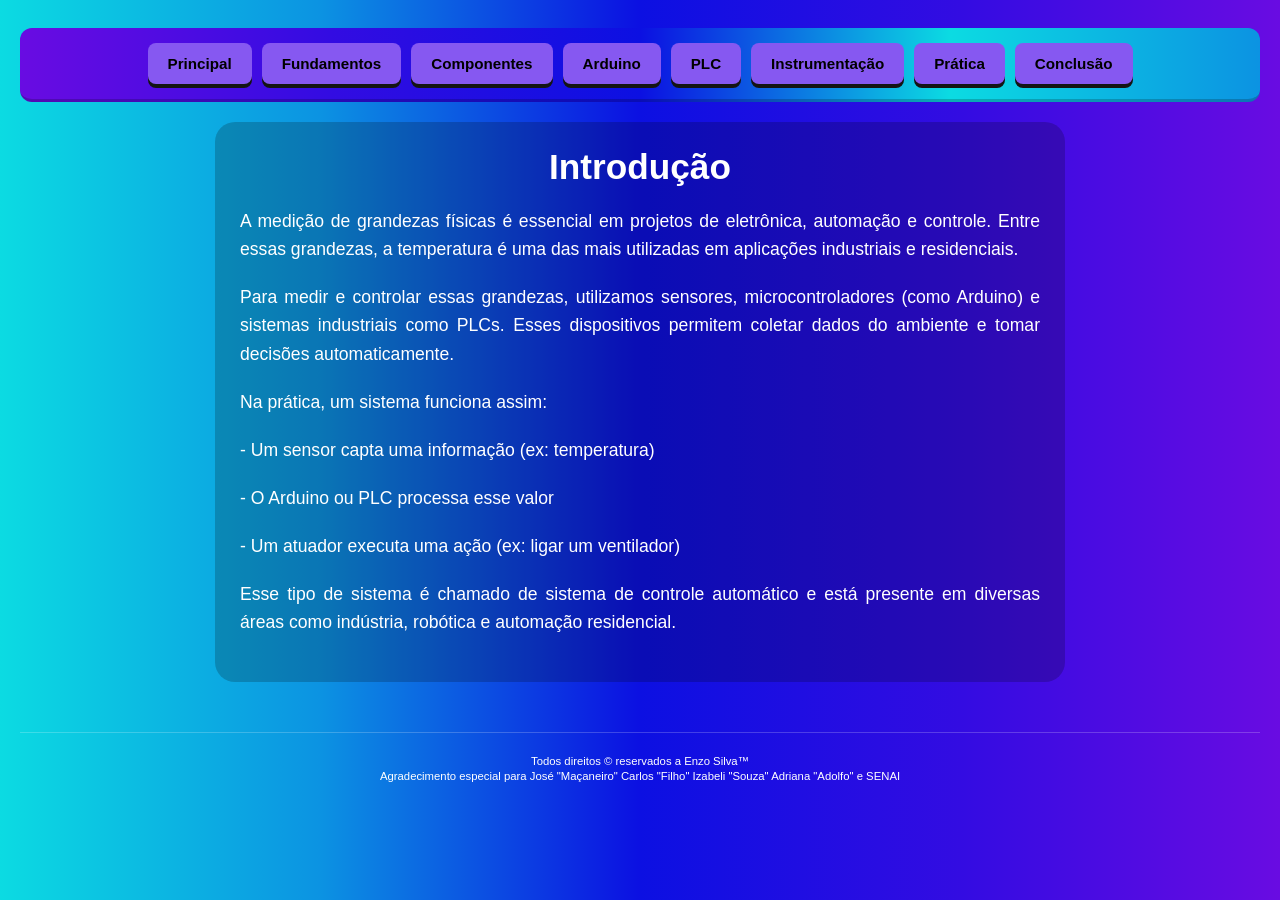
<file: index.html>
<!DOCTYPE html>
<html lang="pt-BR">
<head>
    <meta charset="UTF-8">
    <meta name="viewport" content="width=device-width, initial-scale=1.0">
    <link rel="stylesheet" href="./css/style.css">
    <title>Automação e Sensores</title>
</head>
<body>
<header>
<nav>
<a href="./index.html">Principal</a>
<a href="./html/fundamentos.html">Fundamentos</a>
<a href="./html/componentes.html">Componentes</a>
<a href="./html/arduino.html">Arduino</a>
<a href="./html/plc.html">PLC</a>
<a href="./html/instrumentacao.html">Instrumentação</a>
<a href="./html/pratica.html">Prática</a>
<a href="./html/conclusao.html">Conclusão</a>
</nav>
</header>
<main>
    <h1>Introdução</h1>
    
    <p>A medição de grandezas físicas é essencial em projetos de eletrônica, automação e controle. 
    Entre essas grandezas, a temperatura é uma das mais utilizadas em aplicações industriais e residenciais.</p>
    
    <p>Para medir e controlar essas grandezas, utilizamos sensores, microcontroladores (como Arduino) e sistemas industriais como PLCs. 
    Esses dispositivos permitem coletar dados do ambiente e tomar decisões automaticamente.</p>
    
    <p>Na prática, um sistema funciona assim:</p>
    <p>- Um sensor capta uma informação (ex: temperatura)</p>
    <p>- O Arduino ou PLC processa esse valor</p>
    <p>- Um atuador executa uma ação (ex: ligar um ventilador)</p>
    
    <p>Esse tipo de sistema é chamado de sistema de controle automático e está presente em diversas áreas como indústria, robótica e automação residencial.</p>
    </main>

<footer>
<small>
Todos direitos &copy; reservados a Enzo Silva&trade;<br>
Agradecimento especial para José "Maçaneiro" Carlos "Filho" Izabeli "Souza" Adriana "Adolfo" e SENAI
</small>
</footer>
</body>
</html>
</file>
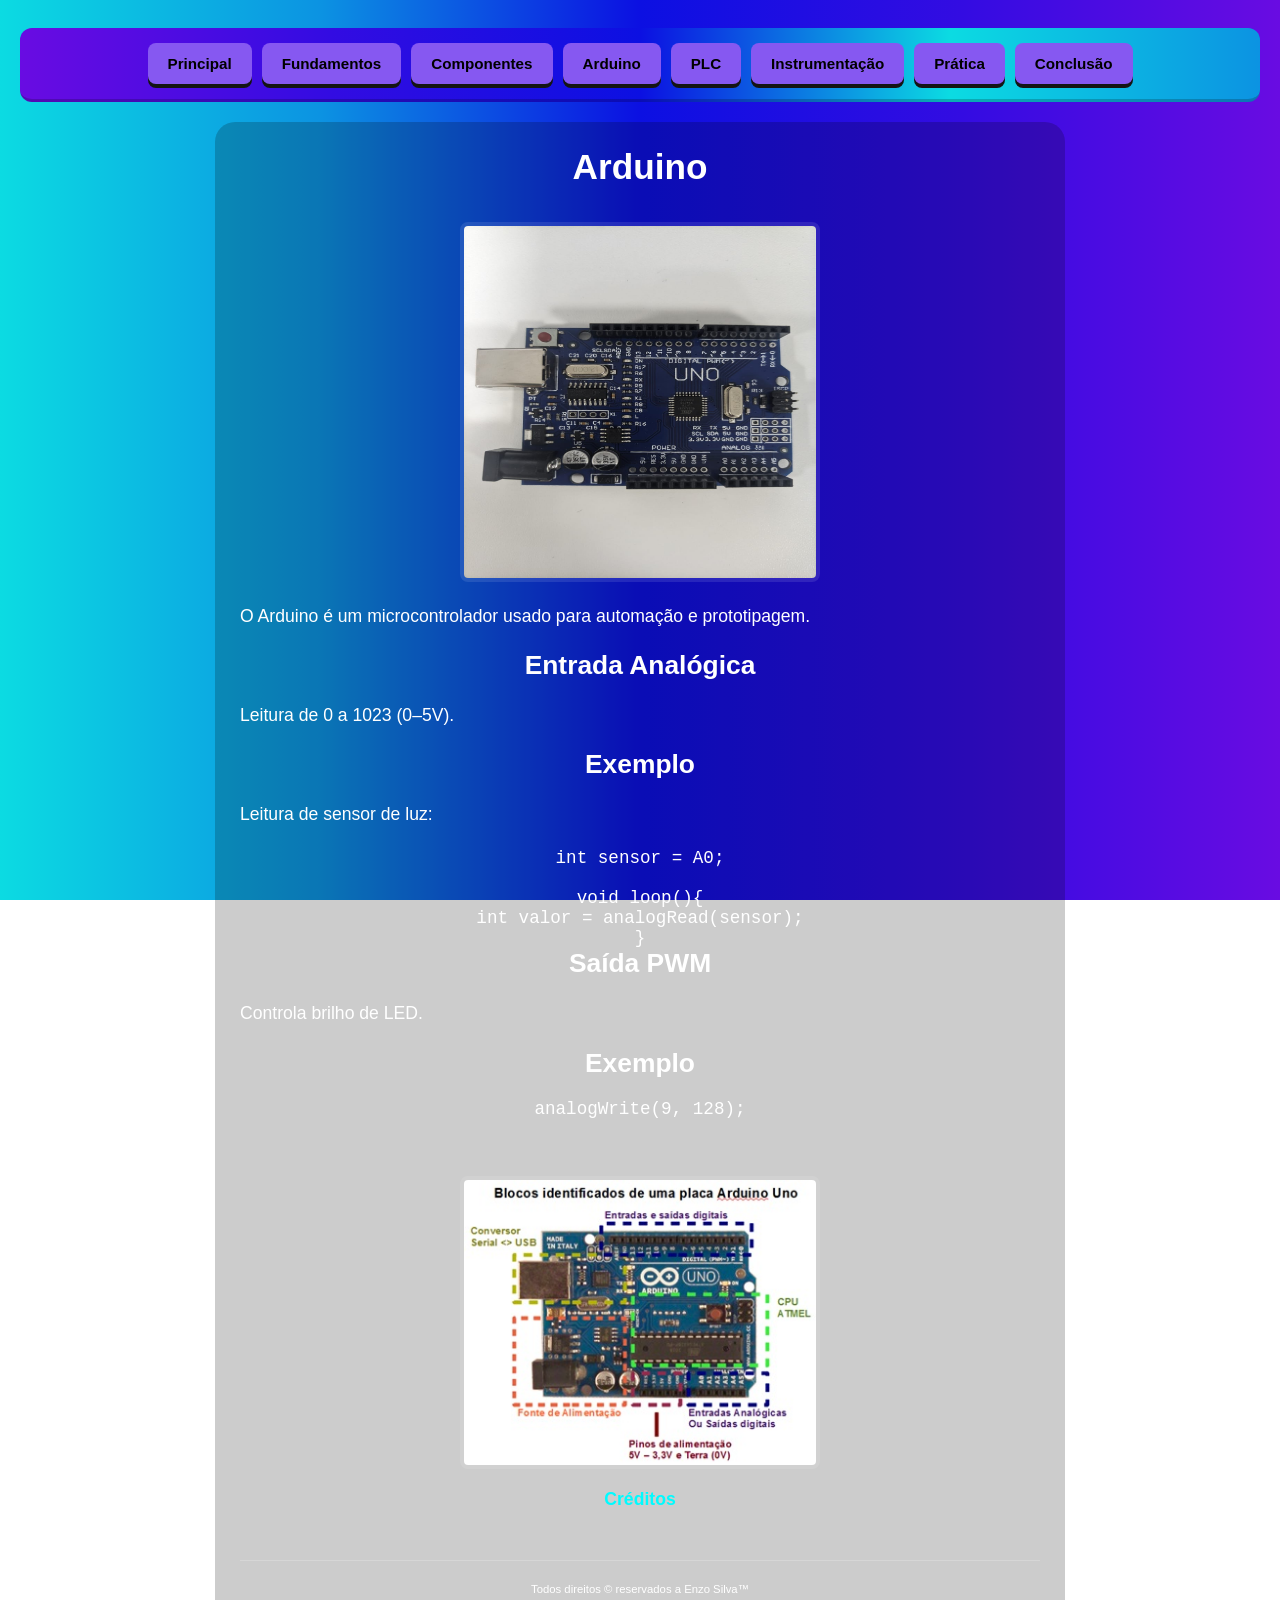
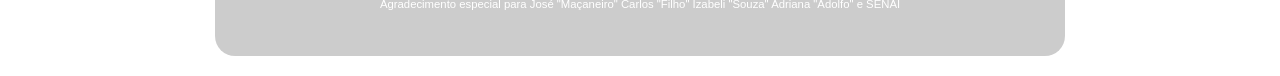
<file: html/arduino.html>
<!DOCTYPE html>
<html lang="pt-BR">
<head>
<meta charset="UTF-8">
<meta name="viewport" content="width=device-width, initial-scale=1.0">
<link rel="stylesheet" href="../css/style.css">
<title>Arduino</title>
</head>
<body>

<header>
<nav>
<a href="../index.html">Principal</a>
<a href="./fundamentos.html">Fundamentos</a>
<a href="./componentes.html">Componentes</a>
<a href="./arduino.html">Arduino</a>
<a href="./plc.html">PLC</a>
<a href="./instrumentacao.html">Instrumentação</a>
<a href="./pratica.html">Prática</a>
<a href="./conclusao.html">Conclusão</a>
</nav>
</header>

<main>
<h1>Arduino</h1>

<img src="../img/arduíno.jpg" alt="Arduíno" width="360" height="360"><br>

<p>O Arduino é um microcontrolador usado para automação e prototipagem.</p>

<h2>Entrada Analógica</h2>
<p>Leitura de 0 a 1023 (0–5V).</p>

<h2>Exemplo</h2>
<p>Leitura de sensor de luz:</p>

<pre>
int sensor = A0;

void loop(){
int valor = analogRead(sensor);
}
</pre>

<h2>Saída PWM</h2>
<p>Controla brilho de LED.</p>

<h2>Exemplo</h2>
<pre>
analogWrite(9, 128);
</pre><br><br>

<img src="../img/ard_ent_saidas.jpg" alt="Saídas e entradas do arduíno" width="360" height="360">
<a href="https://arduinopilab.wordpress.com/2017/03/28/arduino-primeiros-passos/"><br>Créditos</a>

<footer>
<small>
Todos direitos &copy; reservados a Enzo Silva&trade;<br>
Agradecimento especial para José "Maçaneiro" Carlos "Filho" Izabeli "Souza" Adriana "Adolfo" e SENAI
</small>
</footer>

</body>
</html>
</file>
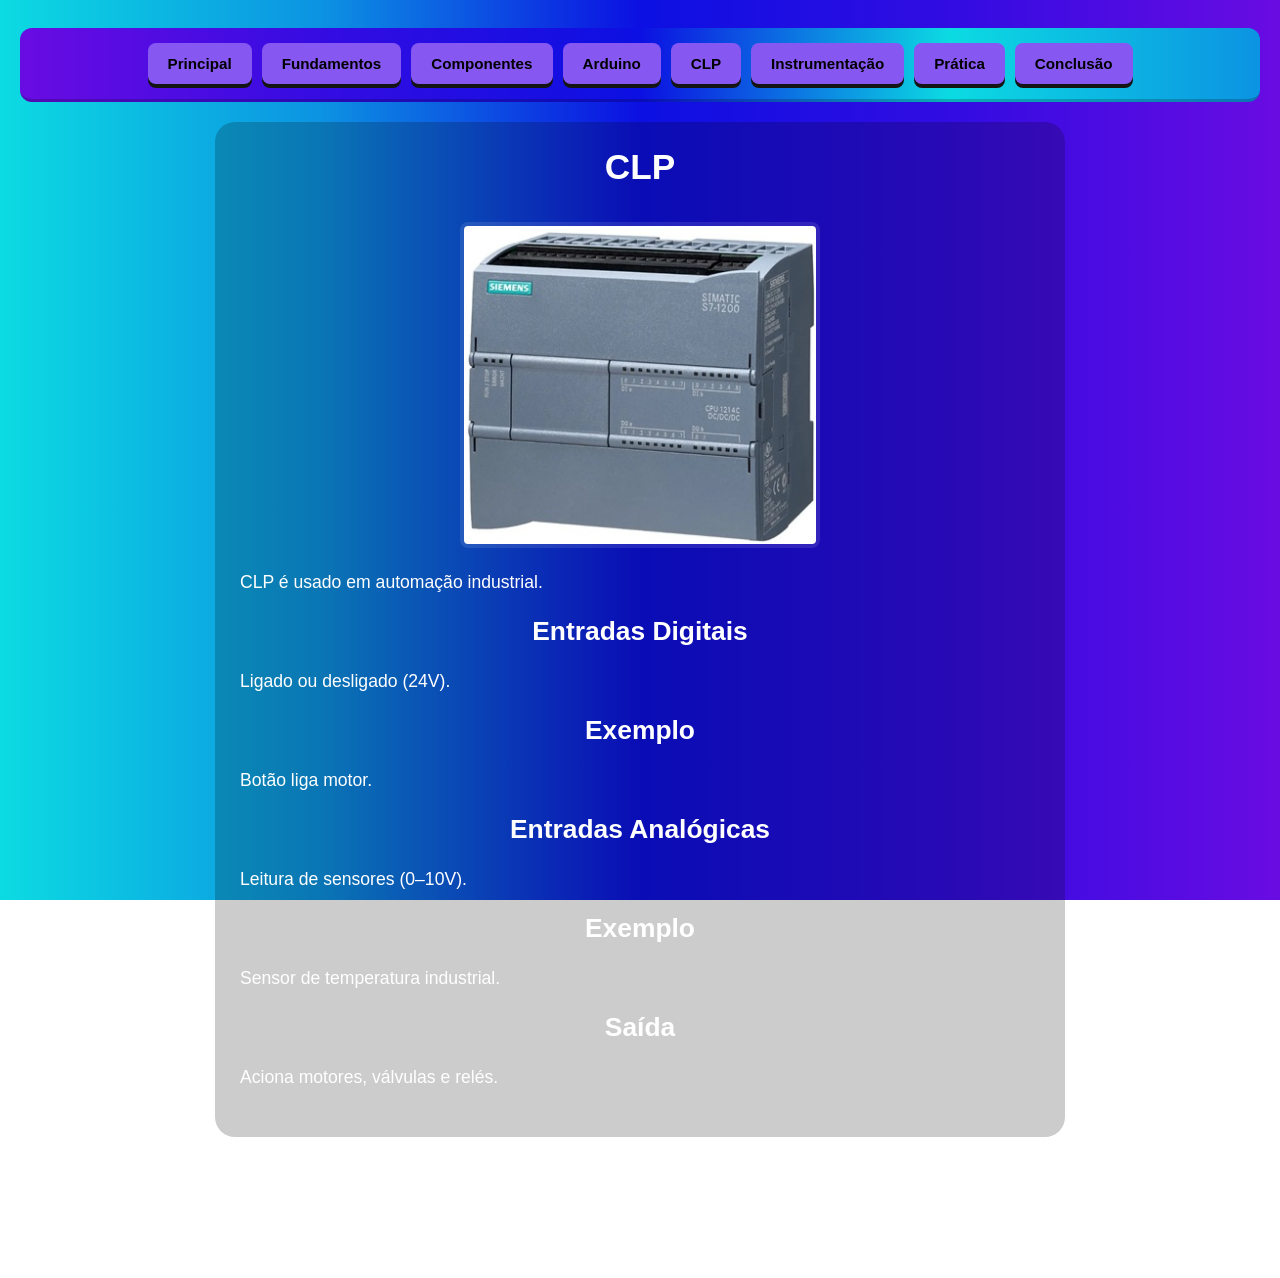
<file: html/clp.html>
<!DOCTYPE html>
<html lang="pt-BR">
<head>
<meta charset="UTF-8">
<meta name="viewport" content="width=device-width, initial-scale=1.0">
<link rel="stylesheet" href="../css/style.css">
<title>CLP</title>
</head>
<body>

<header>
<nav>
<a href="../index.html">Principal</a>
<a href="./fundamentos.html">Fundamentos</a>
<a href="./componentes.html">Componentes</a>
<a href="./arduino.html">Arduino</a>
<a href="./clp.html">CLP</a>
<a href="./instrumentacao.html">Instrumentação</a>
<a href="./pratica.html">Prática</a>
<a href="./conclusao.html">Conclusão</a>
</nav>
</header>

<main>
<h1>CLP</h1>

<img src="../img/clp.jpg" alt="CLP" width="360" height="360">

<p>CLP é usado em automação industrial.</p>

<h2>Entradas Digitais</h2>
<p>Ligado ou desligado (24V).</p>

<h2>Exemplo</h2>
<p>Botão liga motor.</p>

<h2>Entradas Analógicas</h2>
<p>Leitura de sensores (0–10V).</p>

<h2>Exemplo</h2>
<p>Sensor de temperatura industrial.</p>

<h2>Saída</h2>
<p>Aciona motores, válvulas e relés.</p>
</main>

<footer>
<small>
Todos direitos &copy; reservados a Enzo Silva&trade;<br>
Agradecimento especial para José "Maçaneiro" Carlos "Filho" Izabeli "Souza" Adriana "Adolfo" e SENAI
</small>
</footer>

</body>
</html>
</file>
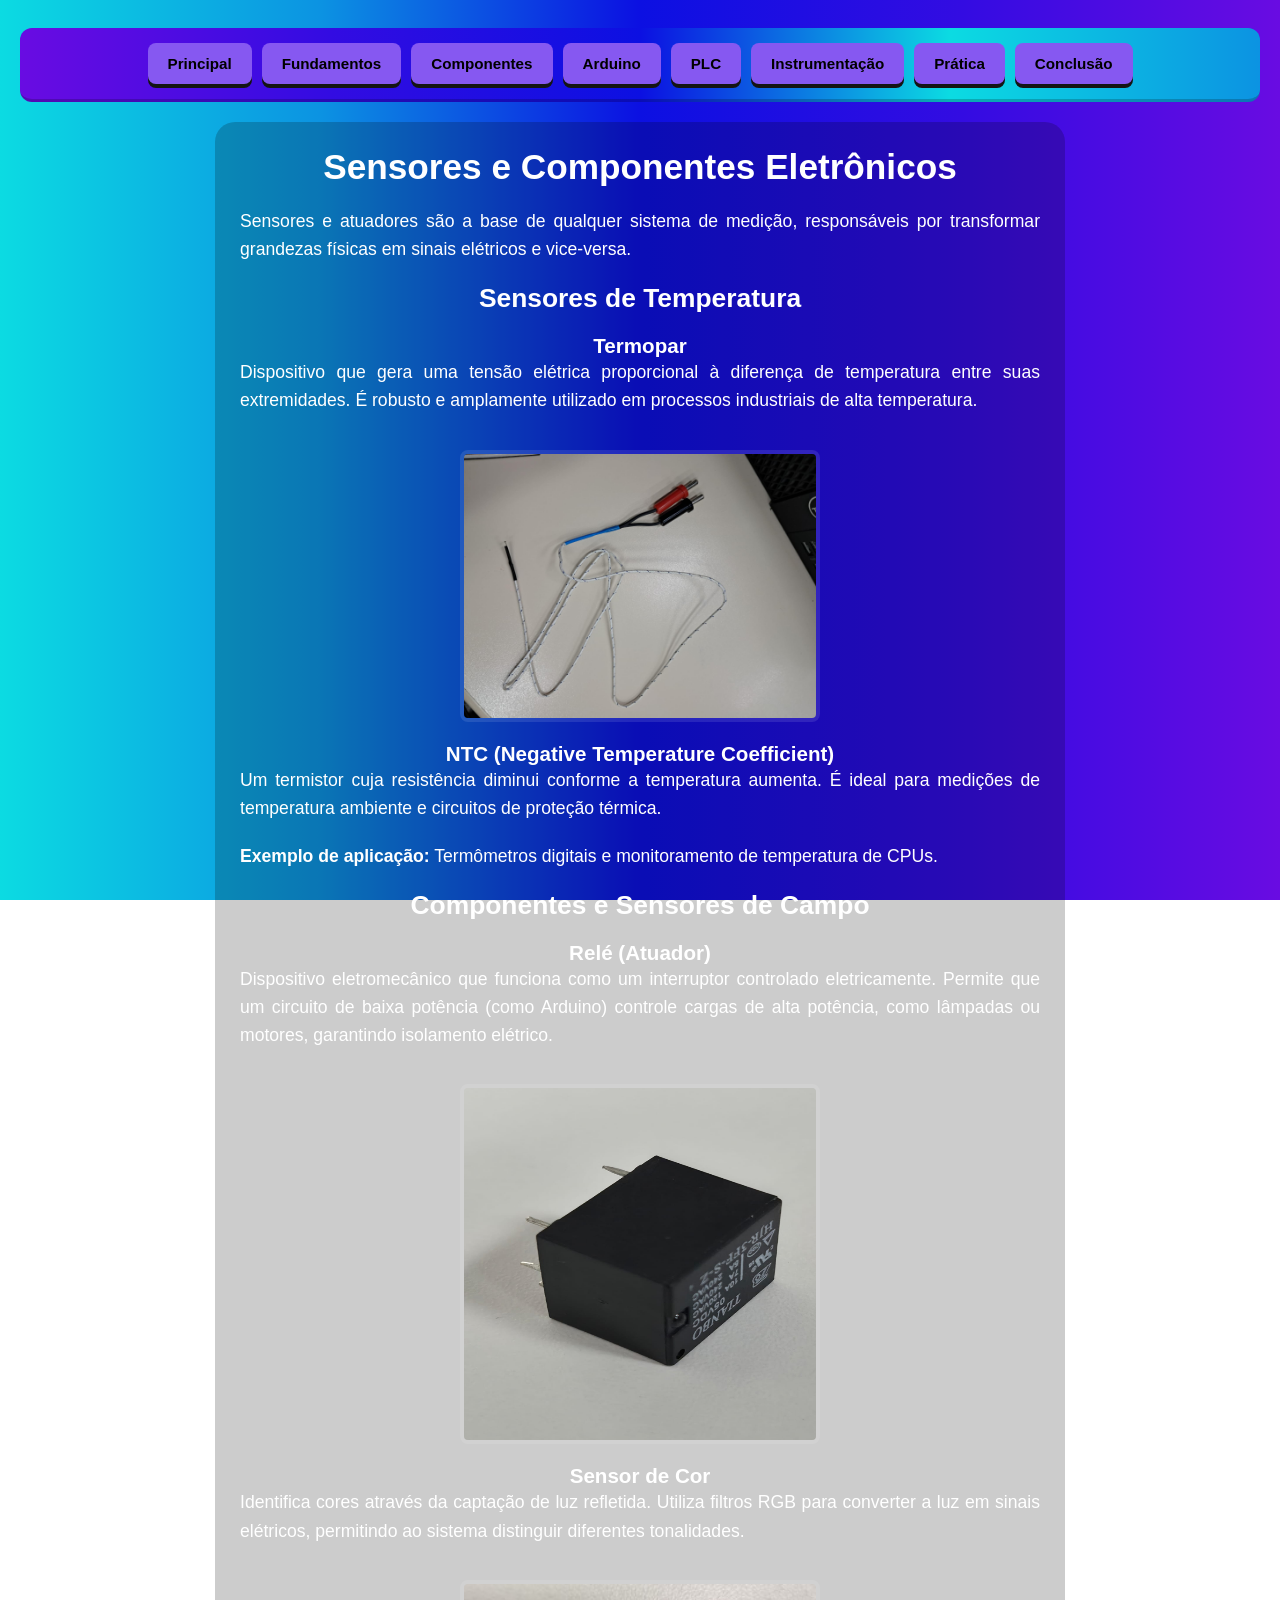
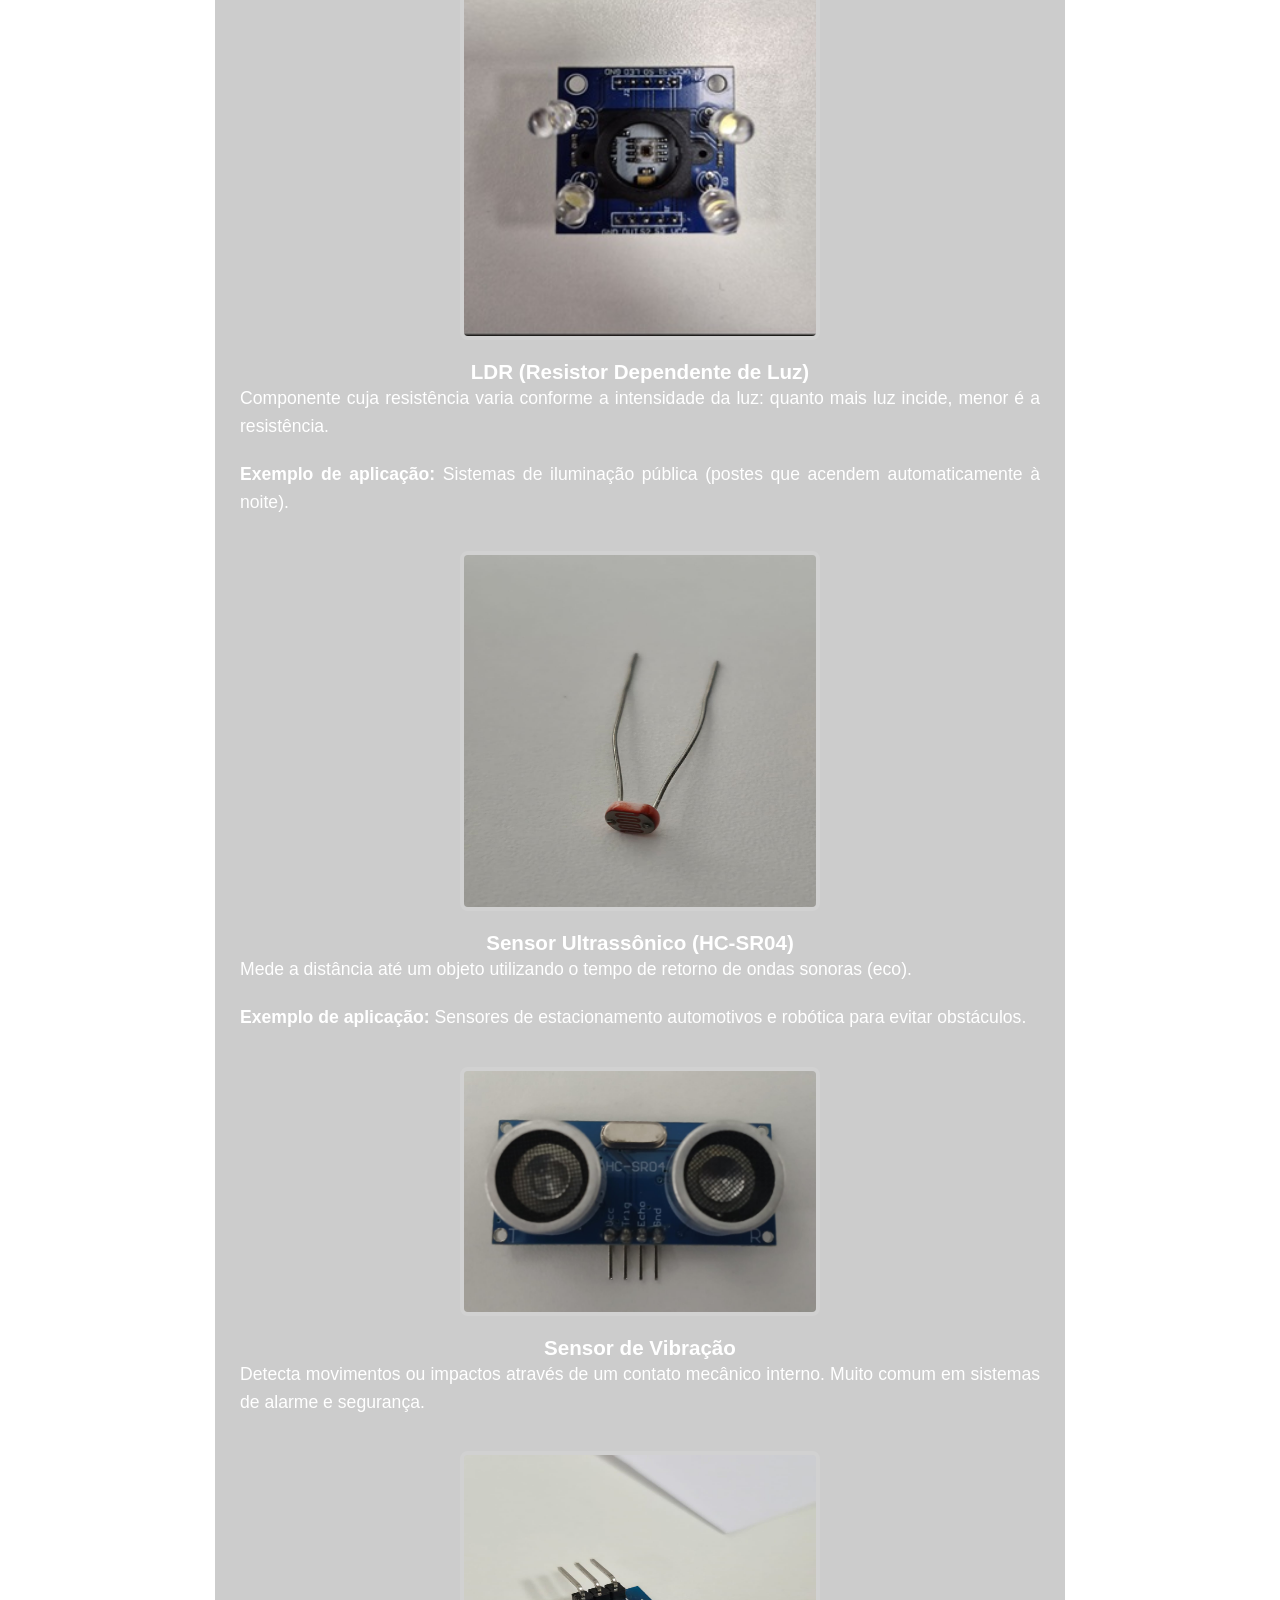
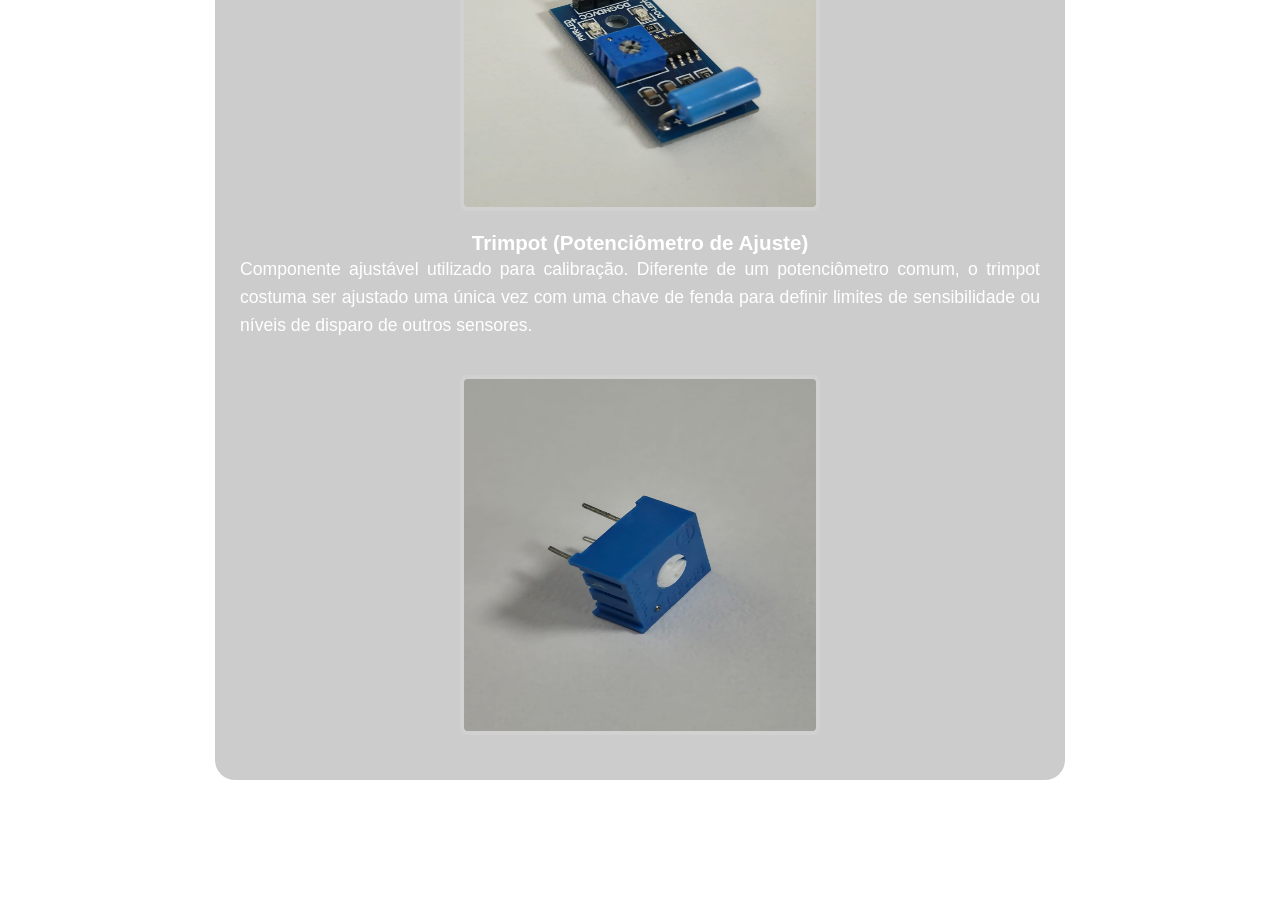
<file: html/componentes.html>
<!DOCTYPE html>
<html lang="pt-BR">
<head>
    <meta charset="UTF-8">
    <meta name="viewport" content="width=device-width, initial-scale=1.0">
    <link rel="stylesheet" href="../css/style.css">
    <title>Sensores e Componentes</title>
</head>
<body>

<header>
    <nav>
        <a href="../index.html">Principal</a>
        <a href="./fundamentos.html">Fundamentos</a>
        <a href="./componentes.html">Componentes</a>
        <a href="./arduino.html">Arduino</a>
        <a href="./plc.html">PLC</a>
        <a href="./instrumentacao.html">Instrumentação</a>
        <a href="./pratica.html">Prática</a>
        <a href="./conclusao.html">Conclusão</a>
    </nav>
</header>

<main>
    <h1>Sensores e Componentes Eletrônicos</h1>
    <p>Sensores e atuadores são a base de qualquer sistema de medição, responsáveis por transformar grandezas físicas em sinais elétricos e vice-versa.</p>

    <h2>Sensores de Temperatura</h2>
    
    <h3>Termopar</h3>
    <p>Dispositivo que gera uma tensão elétrica proporcional à diferença de temperatura entre suas extremidades. É robusto e amplamente utilizado em processos industriais de alta temperatura.</p>
    <img src="../img/termopar.jpg" alt="Termopar" width="360" height="360">

    <h3>NTC (Negative Temperature Coefficient)</h3>
    <p>Um termistor cuja resistência diminui conforme a temperatura aumenta. É ideal para medições de temperatura ambiente e circuitos de proteção térmica.</p>
    <p><b>Exemplo de aplicação:</b> Termômetros digitais e monitoramento de temperatura de CPUs.</p>


    <h2>Componentes e Sensores de Campo</h2>

    <h3>Relé (Atuador)</h3>
    <p>Dispositivo eletromecânico que funciona como um interruptor controlado eletricamente. Permite que um circuito de baixa potência (como Arduino) controle cargas de alta potência, como lâmpadas ou motores, garantindo isolamento elétrico.</p>
    <img src="../img/atuador_rele.jpg" alt="Foto de um atuador Relé" width="360" height="360">

    <h3>Sensor de Cor</h3>
    <p>Identifica cores através da captação de luz refletida. Utiliza filtros RGB para converter a luz em sinais elétricos, permitindo ao sistema distinguir diferentes tonalidades.</p>
    <img src="../img/sensorcor.jpg" alt="Sensor de cor" width="360" height="360">

    <h3>LDR (Resistor Dependente de Luz)</h3>
    <p>Componente cuja resistência varia conforme a intensidade da luz: quanto mais luz incide, menor é a resistência.</p>
    <p><b>Exemplo de aplicação:</b> Sistemas de iluminação pública (postes que acendem automaticamente à noite).</p>
    <img src="../img/sensor_ldr.jpg" alt="sensor LDR" width="360" height="360">

    <h3>Sensor Ultrassônico (HC-SR04)</h3>
    <p>Mede a distância até um objeto utilizando o tempo de retorno de ondas sonoras (eco).</p>
    <p><b>Exemplo de aplicação:</b> Sensores de estacionamento automotivos e robótica para evitar obstáculos.</p>
    <img src="../img/sensor_ultrassonico.jpg" alt="sensor ultrassônico" width="370" height="360">

    <h3>Sensor de Vibração</h3>
    <p>Detecta movimentos ou impactos através de um contato mecânico interno. Muito comum em sistemas de alarme e segurança.</p>
    <img src="../img/sensor_vibracao.jpg" alt="Sensor de Vibração" width="360" height="360">

    <h3>Trimpot (Potenciômetro de Ajuste)</h3>
    <p>Componente ajustável utilizado para calibração. Diferente de um potenciômetro comum, o trimpot costuma ser ajustado uma única vez com uma chave de fenda para definir limites de sensibilidade ou níveis de disparo de outros sensores.</p>
    <img src="../img/trimpot.jpg" alt="Trimpot" width="360" height="360">

</main>

<footer>
    <small>
        Todos os direitos &copy; reservados a Enzo Silva&trade;<br>
        Agradecimento especial para José "Maçaneiro" Carlos "Filho" Izabeli "Souza" Adriana "Adolfo" e SENAI
    </small>
</footer>

</body>
</html>
</file>
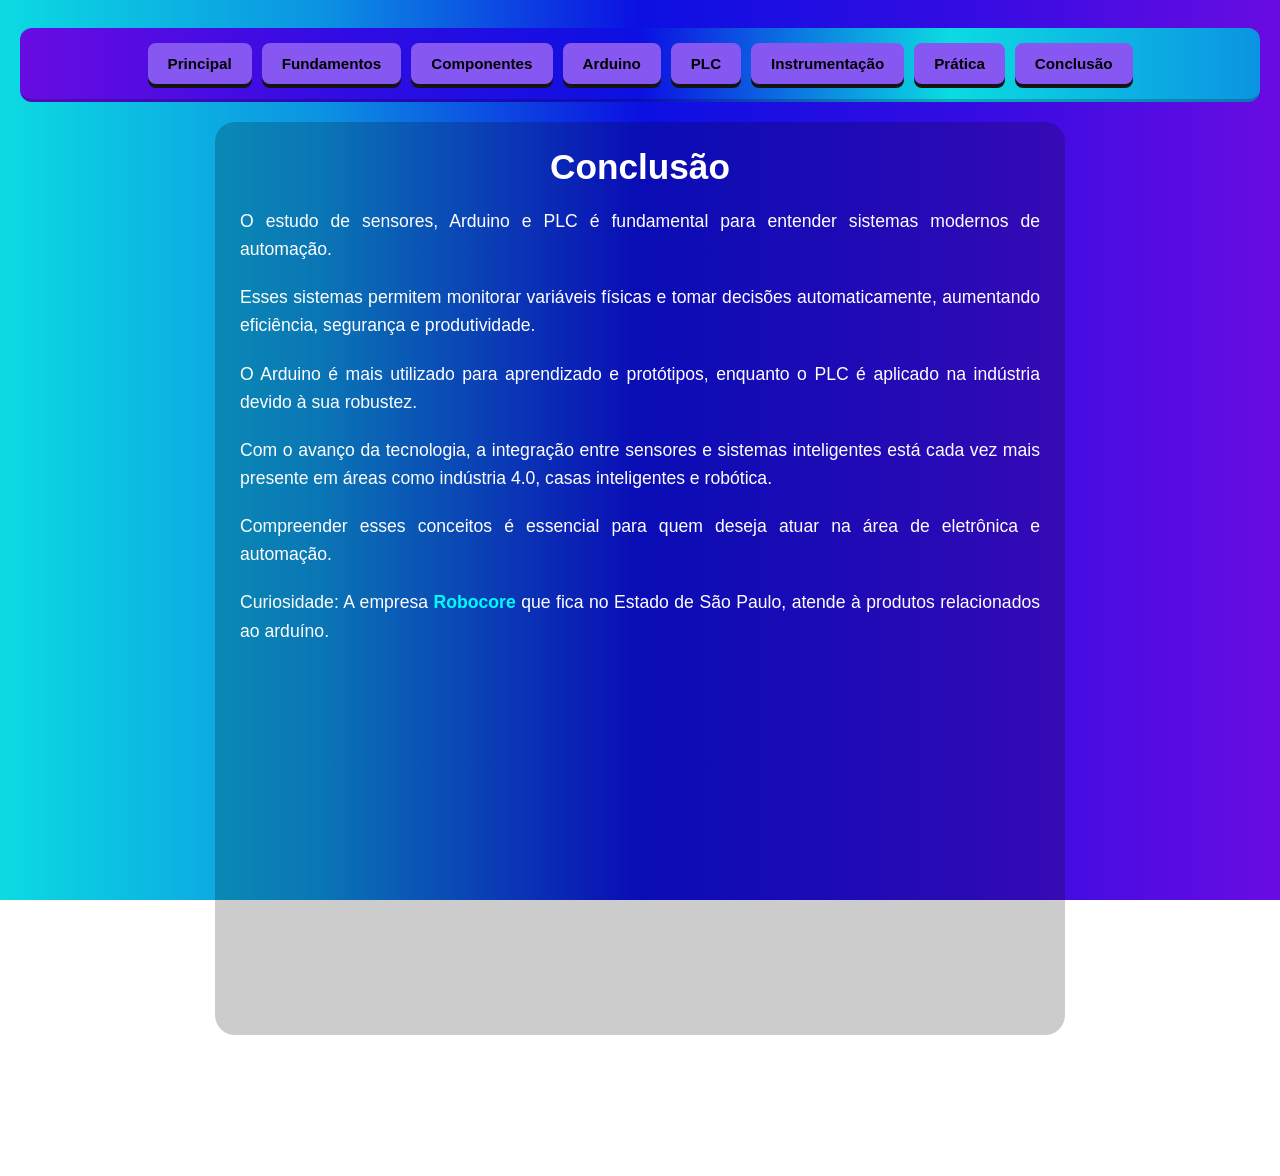
<file: html/conclusao.html>
<!DOCTYPE html>
<html lang="pt-BR">
<head>
<meta charset="UTF-8">
<meta name="viewport" content="width=device-width, initial-scale=1.0">
<link rel="stylesheet" href="../css/style.css">
<title>Conclusão</title>
</head>
<body>

<header>
<nav>
<a href="../index.html">Principal</a>
<a href="./fundamentos.html">Fundamentos</a>
<a href="./componentes.html">Componentes</a>
<a href="./arduino.html">Arduino</a>
<a href="./plc.html">PLC</a>
<a href="./instrumentacao.html">Instrumentação</a>
<a href="./pratica.html">Prática</a>
<a href="./conclusao.html">Conclusão</a>
</nav>
</header>

<main>
<h1>Conclusão</h1>

<p>O estudo de sensores, Arduino e PLC é fundamental para entender sistemas modernos de automação.</p>

<p>Esses sistemas permitem monitorar variáveis físicas e tomar decisões automaticamente, 
aumentando eficiência, segurança e produtividade.</p>

<p>O Arduino é mais utilizado para aprendizado e protótipos, enquanto o PLC é aplicado na indústria devido à sua robustez.</p>

<p>Com o avanço da tecnologia, a integração entre sensores e sistemas inteligentes está cada vez mais presente 
em áreas como indústria 4.0, casas inteligentes e robótica.</p>

<p>Compreender esses conceitos é essencial para quem deseja atuar na área de eletrônica e automação.</p>
<p>Curiosidade: A empresa <a href="https://www.robocore.net/originais-robocore?utm_source=google&utm_medium=cpc&utm_campaign=institucional&utm_content=marca&utm_term=robocore&ad_id=801628450290&gad_source=1&gad_campaignid=23521465387&gbraid=0AAAAADzrkI5d8VnUyRlsCW1fA6IxOu33u&gclid=Cj0KCQjwj47OBhCmARIsAF5wUEHJFDQAHit22Mff825GAPZjuda5qDGU_jsuZHzMJWIFtmPI1mhSh_AaAj3QEALw_wcB">Robocore</a> que fica no Estado de São Paulo, atende à produtos relacionados ao arduíno.</p>
<div class="endereco">
    <iframe src="https://www.google.com/maps/embed?pb=!1m18!1m12!1m3!1d3659.8203540570435!2d-46.83292762467273!3d-23.46694367886479!2m3!1f0!2f0!3f0!3m2!1i1024!2i768!4f13.1!3m3!1m2!1s0x94ce434bced896a5%3A0xd14cb77b87ab8500!2sRoboCore!5e0!3m2!1spt-BR!2sbr!4v1774457727001!5m2!1spt-BR!2sbr" width="360" height="360" style="border:0;" allowfullscreen="" loading="lazy" referrerpolicy="no-referrer-when-downgrade"></iframe>
</div>
</main>

<footer>
<small>
Todos direitos &copy; reservados a Enzo Silva&trade;<br>
Agradecimento especial para José "Maçaneiro" Carlos "Filho" Izabeli "Souza" e SENAI
</small>
</footer>

</body>
</html>
</file>
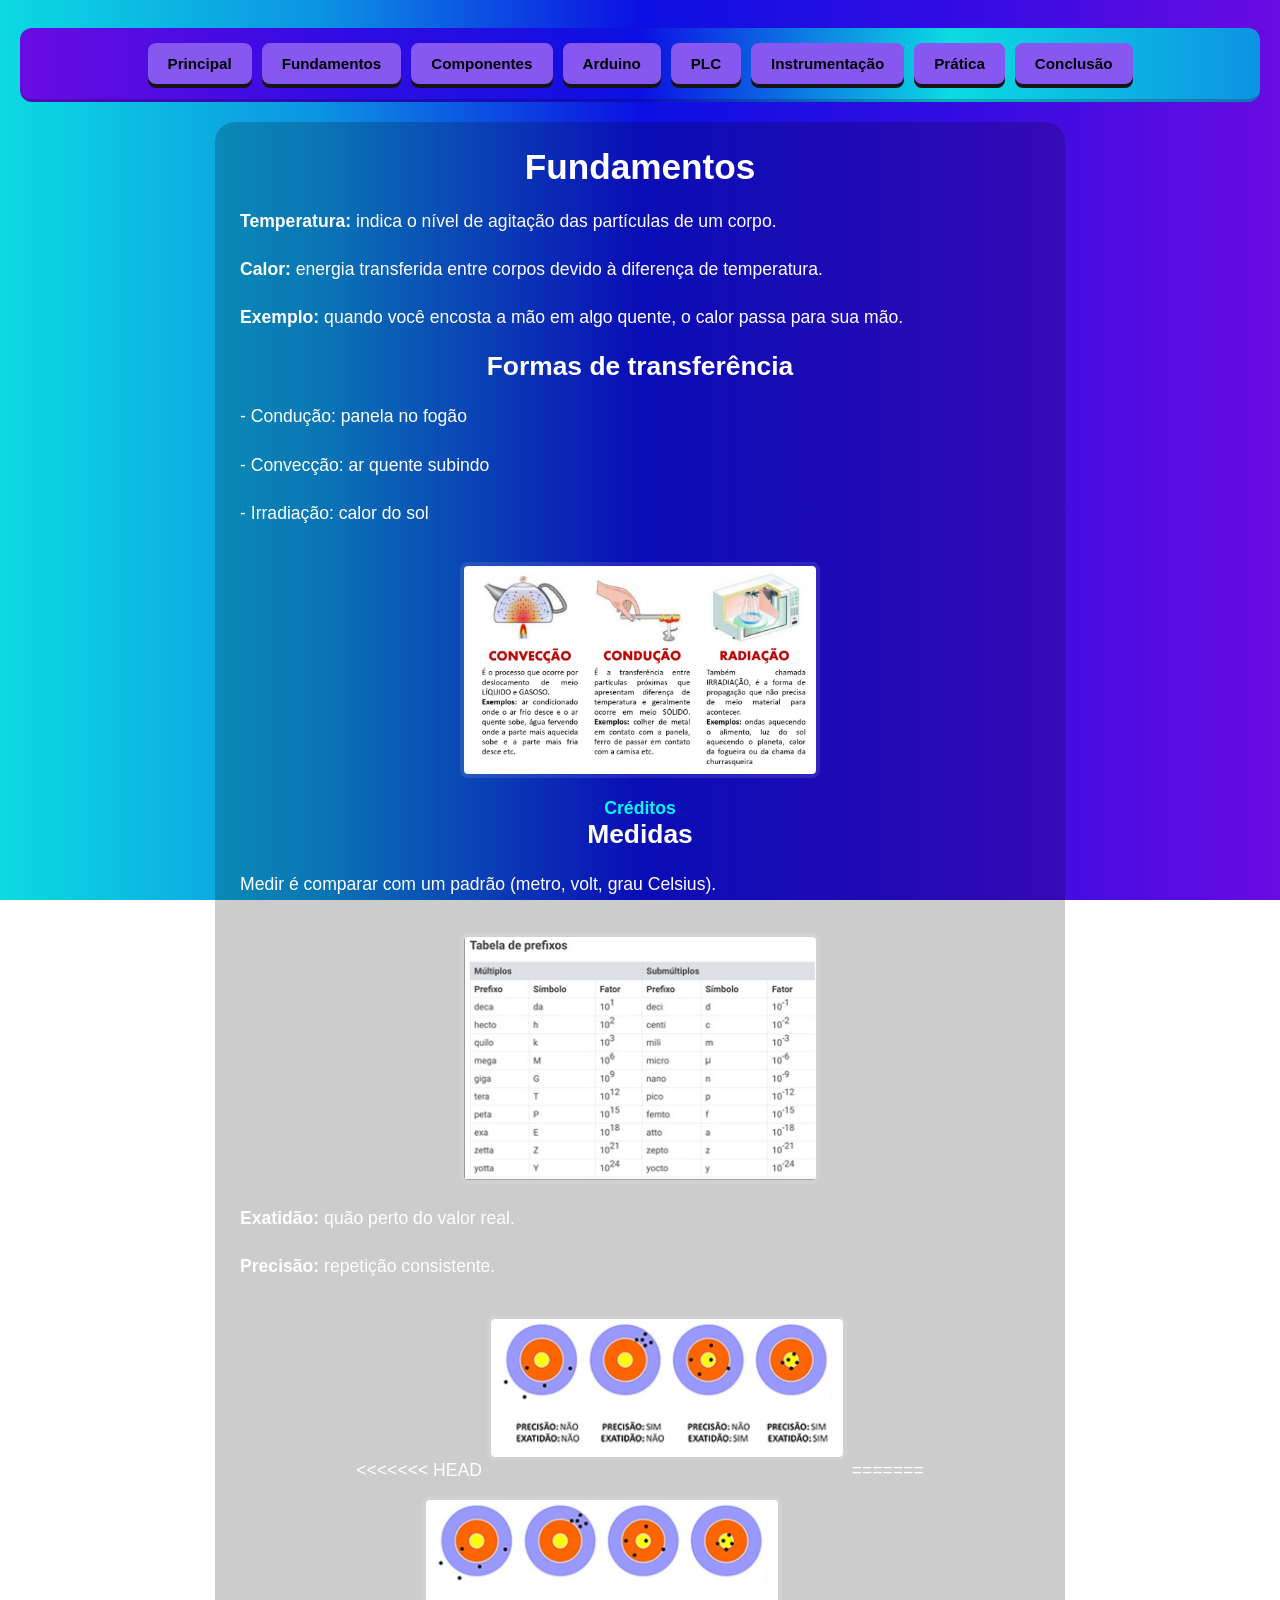
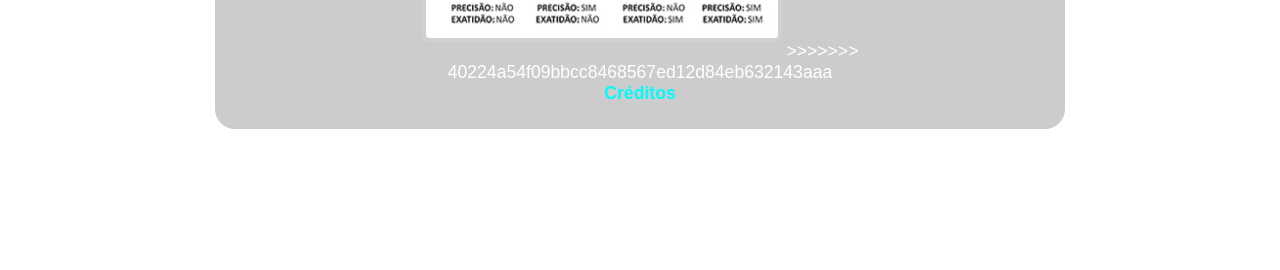
<file: html/fundamentos.html>
<!DOCTYPE html>
<html lang="pt-BR">
<head>
<meta charset="UTF-8">
<meta name="viewport" content="width=device-width, initial-scale=1.0">
<link rel="stylesheet" href="../css/style.css">
<title>Fundamentos</title>
</head>
<body>

<header>
<nav>
<a href="../index.html">Principal</a>
<a href="./fundamentos.html">Fundamentos</a>
<a href="./componentes.html">Componentes</a>
<a href="./arduino.html">Arduino</a>
<a href="./plc.html">PLC</a>
<a href="./instrumentacao.html">Instrumentação</a>
<a href="./pratica.html">Prática</a>
<a href="./conclusao.html">Conclusão</a>
</nav>
</header>

<main>
    <h1>Fundamentos</h1>
    
    <p><b>Temperatura:</b> indica o nível de agitação das partículas de um corpo.</p>
    
    <p><b>Calor:</b> energia transferida entre corpos devido à diferença de temperatura.</p>
    
    <p><b>Exemplo:</b> quando você encosta a mão em algo quente, o calor passa para sua mão.</p>
    
    <h2>Formas de transferência</h2>
    <p>- Condução: panela no fogão</p>
    <p>- Convecção: ar quente subindo</p>
    <p>- Irradiação: calor do sol</p>
    
    <img src="../img/calor.png" alt="Termopar" width="360" height="360">
    <a href="https://sme.goiania.go.gov.br/conexaoescola/ensino_fundamental/conducao-conveccao-e-irradiacao-como-diferencia-las/"><br>Créditos</a>

    <h2>Medidas</h2>
    <p>Medir é comparar com um padrão (metro, volt, grau Celsius).</p>

    <img src="../img/mul_sub.jpg" alt="Termopar" width="360" height="360">
    
    <p><b>Exatidão:</b> quão perto do valor real.</p>
    <p><b>Precisão:</b> repetição consistente.</p>

<<<<<<< HEAD
    <img src="../img/e_p.png" alt="Termopar" width="360" height="360">
=======
    <img src="../img/exat_prec.png" alt="Termopar" width="360" height="360">
>>>>>>> 40224a54f09bbcc8468567ed12d84eb632143aaa
    <a href="https://embed.phortetv.com.br/demonstracao/ipe370/curso/01_material/pag_08.html"><br>Créditos</a>
    
    </main>

<footer>
<small>
Todos direitos &copy; reservados a Enzo Silva&trade;<br>
Agradecimento especial para José "Maçaneiro" Carlos "Filho" Izabeli "Souza" Adriana "Adolfo" e SENAI
</small>
</footer>

</body>
</html>
</file>
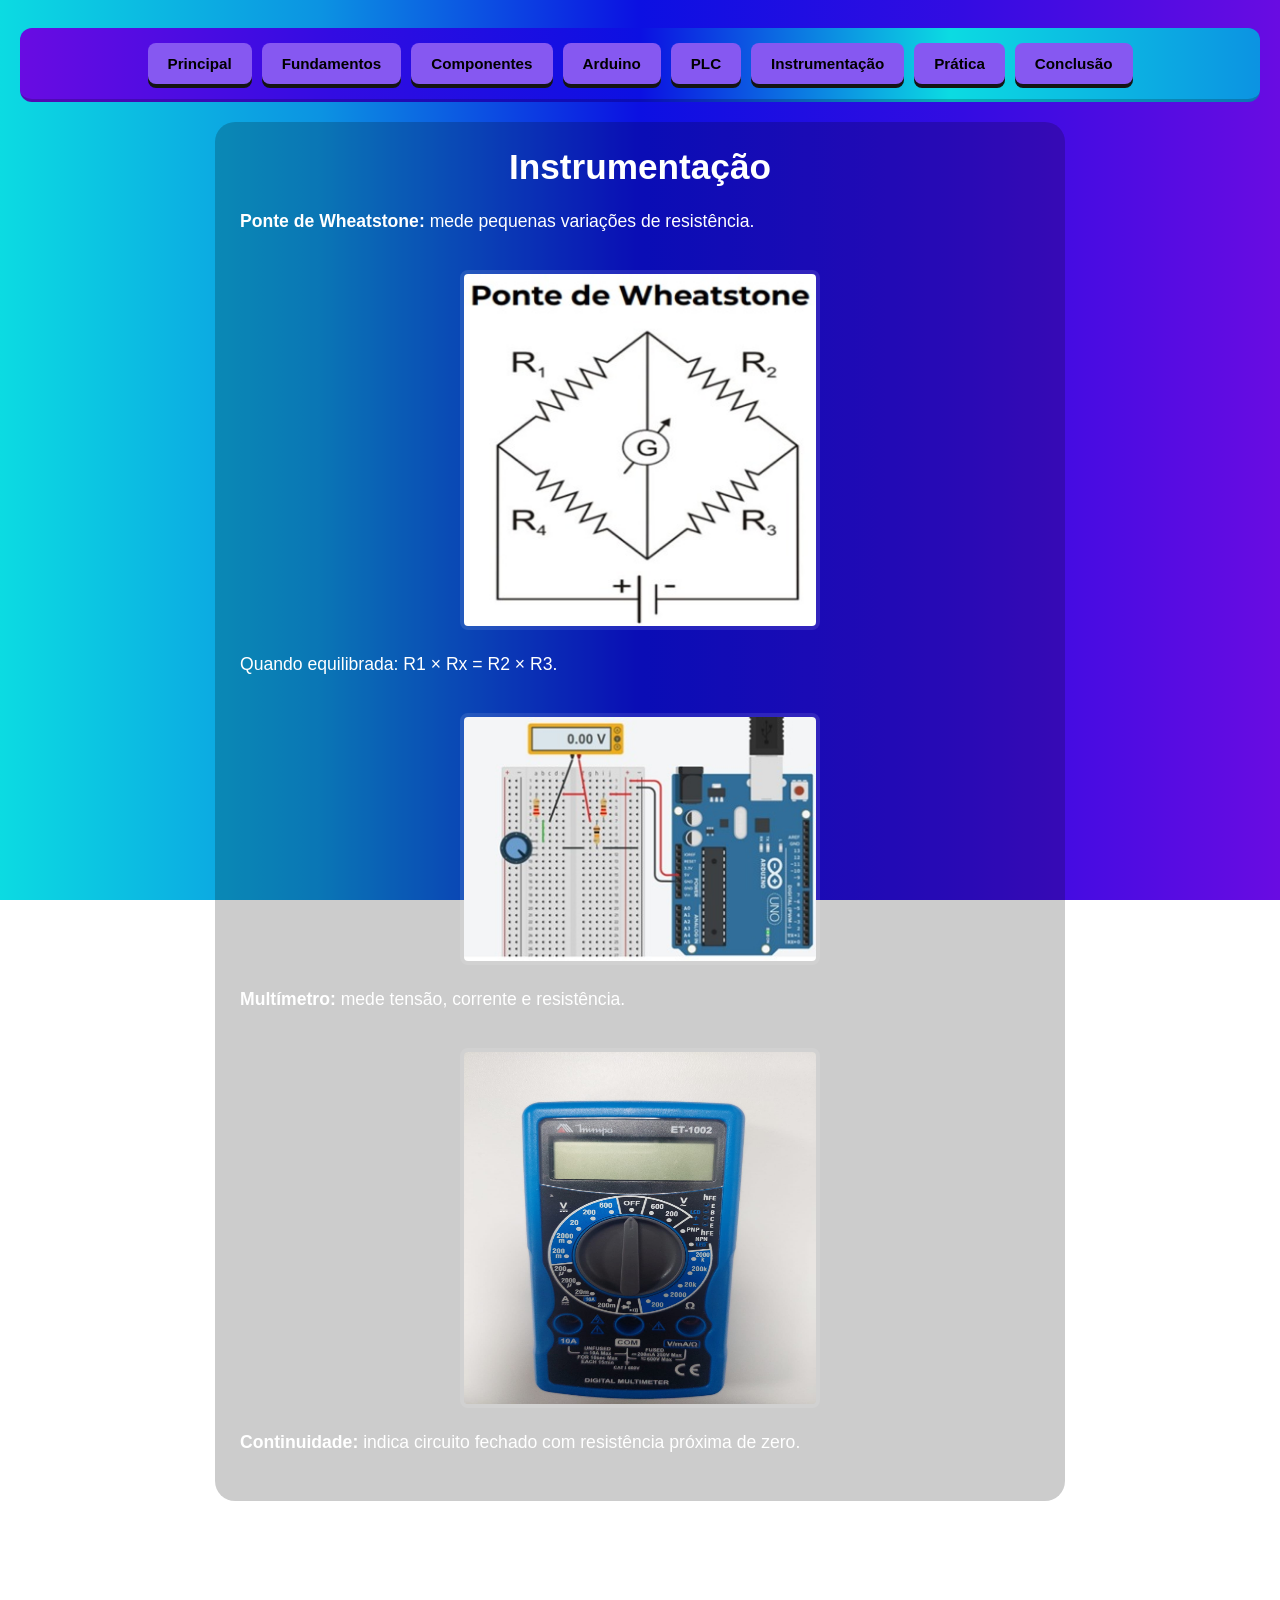
<file: html/instrumentacao.html>
<!DOCTYPE html>
<html lang="pt-BR">
<head>
<meta charset="UTF-8">
<meta name="viewport" content="width=device-width, initial-scale=1.0">
<link rel="stylesheet" href="../css/style.css">
<title>Instrumentação</title>
</head>
<body>

<header>
<nav>
<a href="../index.html">Principal</a>
<a href="./fundamentos.html">Fundamentos</a>
<a href="./componentes.html">Componentes</a>
<a href="./arduino.html">Arduino</a>
<a href="./plc.html">PLC</a>
<a href="./instrumentacao.html">Instrumentação</a>
<a href="./pratica.html">Prática</a>
<a href="./conclusao.html">Conclusão</a>
</nav>
</header>

<main>
<h1>Instrumentação</h1>

<p><b>Ponte de Wheatstone:</b> mede pequenas variações de resistência.</p>

<img src="../img/ponte.jpg" alt="Ponte de Wheatstone" width="360" height="360">

<p>Quando equilibrada: R1 × Rx = R2 × R3.</p>

<img src="../img/ponte_circuito.jpg" alt=" Circuito da Ponte de Wheatstone" width="360" height="360">

<p><b>Multímetro:</b> mede tensão, corrente e resistência.</p>

<img src="../img/multímetro.jpg" alt="Multímetro" width="360" height="360">

<p><b>Continuidade:</b> indica circuito fechado com resistência próxima de zero.</p>

</main>

<footer>
<small>
Todos direitos &copy; reservados a Enzo Silva&trade;<br>
Agradecimento especial para José "Maçaneiro" Carlos "Filho" Izabeli "Souza" Adriana "Adolfo" e SENAI
</small>
</footer>

</body>
</html>
</file>
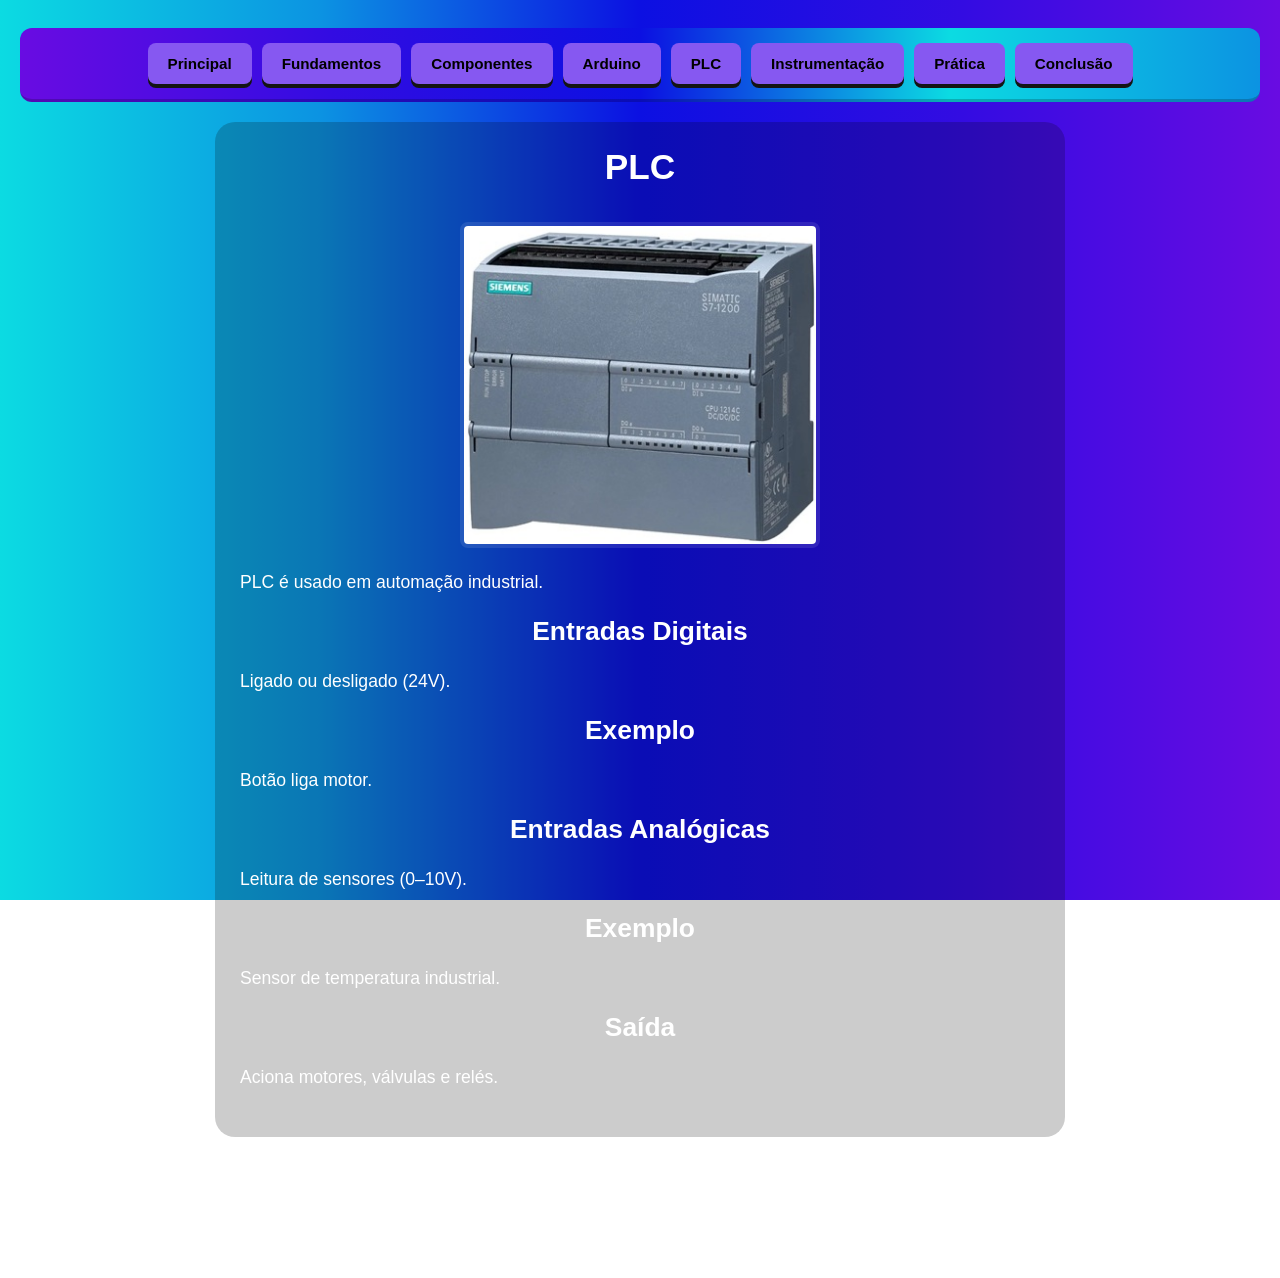
<file: html/plc.html>
<!DOCTYPE html>
<html lang="pt-BR">
<head>
<meta charset="UTF-8">
<meta name="viewport" content="width=device-width, initial-scale=1.0">
<link rel="stylesheet" href="../css/style.css">
<title>CLP</title>
</head>
<body>

<header>
<nav>
<a href="../index.html">Principal</a>
<a href="./fundamentos.html">Fundamentos</a>
<a href="./componentes.html">Componentes</a>
<a href="./arduino.html">Arduino</a>
<a href="./plc.html">PLC</a>
<a href="./instrumentacao.html">Instrumentação</a>
<a href="./pratica.html">Prática</a>
<a href="./conclusao.html">Conclusão</a>
</nav>
</header>

<main>
<h1>PLC</h1>

<img src="../img/plc.jpg" alt="CLP" width="360" height="360">

<p>PLC é usado em automação industrial.</p>

<h2>Entradas Digitais</h2>
<p>Ligado ou desligado (24V).</p>

<h2>Exemplo</h2>
<p>Botão liga motor.</p>

<h2>Entradas Analógicas</h2>
<p>Leitura de sensores (0–10V).</p>

<h2>Exemplo</h2>
<p>Sensor de temperatura industrial.</p>

<h2>Saída</h2>
<p>Aciona motores, válvulas e relés.</p>
</main>

<footer>
<small>
Todos direitos &copy; reservados a Enzo Silva&trade;<br>
Agradecimento especial para José "Maçaneiro" Carlos "Filho" Izabeli "Souza" Adriana "Adolfo" e SENAI
</small>
</footer>

</body>
</html>
</file>
<file: css/style.css>
/* RESET */
* {
    margin: 0;
    padding: 0;
    box-sizing: border-box;
}

/* CORPO */
body {
    background: linear-gradient(to right, rgb(12, 219, 226), rgb(12, 147, 226), rgb(12, 16, 226), rgb(51, 12, 226), rgb(105, 12, 226));
    background-attachment: fixed; /* O gradiente não "quebra" ao rolar a página */
    color: white;
    font-family: 'Segoe UI', Arial, sans-serif; /* Fonte mais moderna */
    font-size: 1.1rem;
    text-align: center;
    padding: 20px;
}

/* HEADER & MENU */
header {
    margin: 8px 0 20px 0;
    background: linear-gradient(to right, rgb(105, 12, 226),rgb(51, 12, 226),rgb(12, 16, 226), rgb(12, 219, 226),rgb(12, 147, 226));
    padding: 15px 0;
    border-radius: 12px; /* Arredondado para combinar com os botões */
    border-bottom: 3px solid rgba(0, 0, 0, 0.2);
}

nav {
    display: flex;
    justify-content: center;
    flex-wrap: wrap; /* Garante que os botões quebrem linha em telas pequenas (celular) */
    gap: 10px; /* Espaçamento uniforme entre os botões */
}

/* LINKS DO MENU */
nav a {
    text-decoration: none;
    color: black;
    display: inline-block;
    padding: 12px 20px;
    border-radius: 8px;
    background-color: #8658f1; /* Cor sólida para melhor contraste */
    font-weight: bold;
    font-size: 0.95rem;
    transition: all 0.3s ease;
    box-shadow: 0 4px 0px rgb(20, 20, 20); /* Efeito 3D sutil na base do botão */
}

/* HOVER (Passar o Mouse) */
nav a:hover {
    background-color: #8658f1; 
    color: #ffffff; 
    transform: translateY(-3px); /* Eleva o botão */
    box-shadow: 0 6px 0px rgb(10, 10, 10); /* Aumenta a sombra no hover */
    text-decoration: none; /* Remove o underline apenas no menu */
}

/* CLIQUE (Active) */
nav a:active {
    transform: translateY(2px); /* Botão "afunda" ao clicar */
    box-shadow: 0 1px 0px rgb(0, 0, 0);
}

/* CONTEÚDO */
main {
    max-width: 850px;
    margin: auto;
    background-color: rgba(0, 0, 0, 0.2); 
    padding: 25px;
    border-radius: 20px;
}

h1, h2 { margin-bottom: 20px; }

p {
    text-align: justify;
    line-height: 1.6; /* Melhora a leitura de blocos de texto */
    margin-bottom: 20px;
}

/* IMAGENS */
img {
    border: 4px solid rgba(255, 255, 255, 0.1);
    border-radius: 8px;
    margin: 15px 0;
    width: 100%;
    height: 100%;
    max-width: 360px;
    max-height: 360px;
}

img:hover {
    transform: scale(1.02); /* Leve zoom ao passar o mouse na imagem */
}

video{
    border: 4px solid rgba(255, 255, 255, 0.1);
    border-radius: 8px;
    margin: 15px 0;
    width: 100%;
    height: 100%;
    max-width: 360px;
    max-height: 360px;
}

.endereco iframe{
    width: 340;
    height: 340px;
    border-radius: 16px;
}

/* RODAPÉ */
footer {
    margin-top: 50px;
    padding: 20px;
    font-size: 0.85rem;
    border-top: 1px solid rgba(255, 255, 255, 0.2);
}

a {
    color: #00FBFF; 
    text-decoration: none;
    font-weight: bold; 
    transition: 0.3s;
}

a:hover {
    color: #FFFFFF; /* Muda para branco quando passa o mouse */
    text-decoration: underline;
}
</file>
